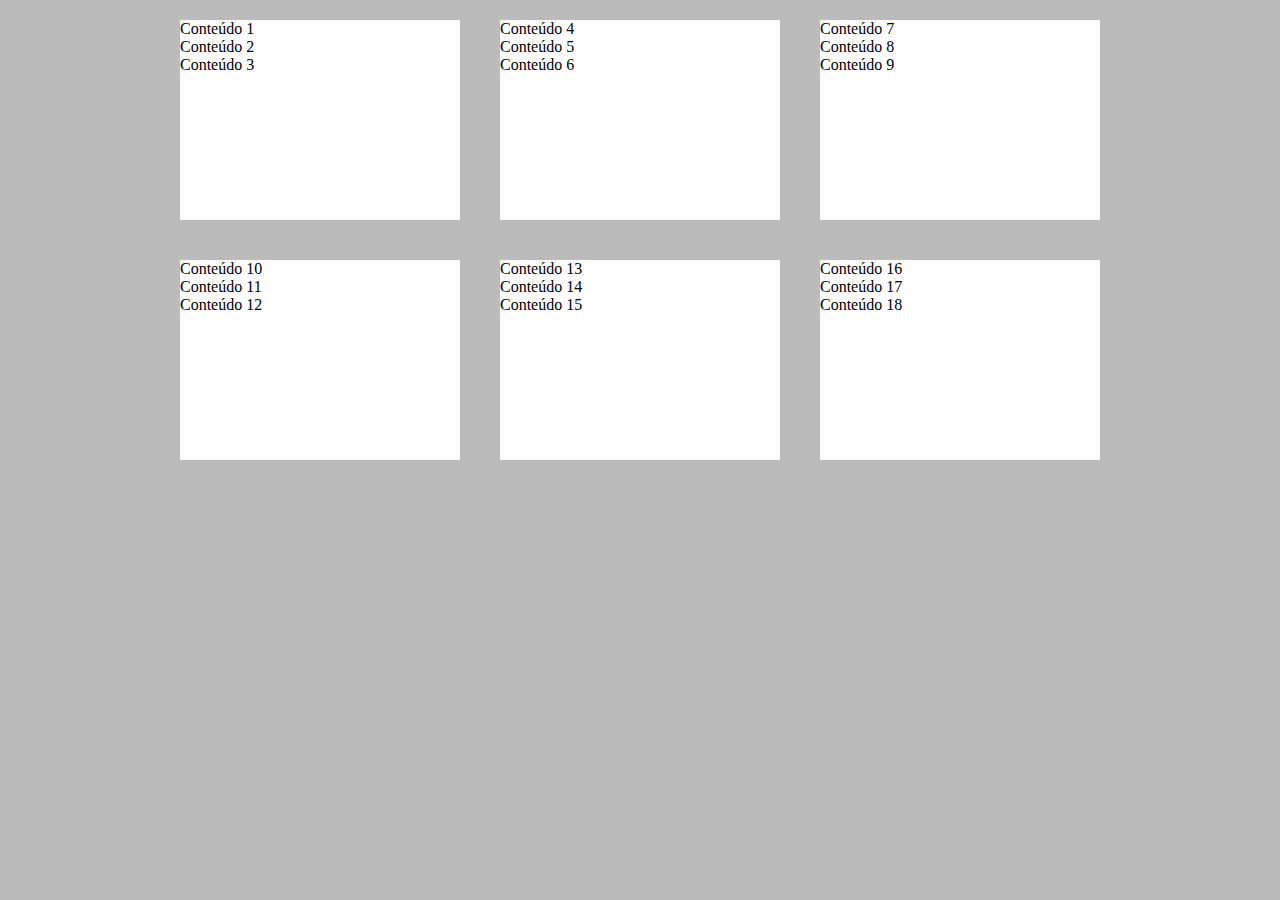
<file: aula-flexbox/index.html>
<!DOCTYPE html>
<html lang="en">
<head>
    <meta charset="UTF-8">
    <meta http-equiv="X-UA-Compatible" content="IE=edge">
    <meta name="viewport" content="width=device-width, initial-scale=1.0">
    <title>Aula Flexbox</title>

<link rel="stylesheet" href="css/styles.css">

</head>
<body>

    <div class="container-dos-blocos">
        <div class="bloco">
            <p>Conteúdo 1</p>
            <p>Conteúdo 2</p>
            <p>Conteúdo 3</p>
        </div>
        <div class="bloco">
            <p>Conteúdo 4</p>
            <p>Conteúdo 5</p>
            <p>Conteúdo 6</p>
        </div>
        <div class="bloco">
            <p>Conteúdo 7</p>
            <p>Conteúdo 8</p>
            <p>Conteúdo 9</p>
        </div>
        <div class="bloco">
            <p>Conteúdo 10</p>
            <p>Conteúdo 11</p>
            <p>Conteúdo 12</p>
        </div>
        <div class="bloco">
            <p>Conteúdo 13</p>
            <p>Conteúdo 14</p>
            <p>Conteúdo 15</p>
        </div>
        <div class="bloco">
            <p>Conteúdo 16</p>
            <p>Conteúdo 17</p>
            <p>Conteúdo 18</p>
        </div>
    </div>
    
</body>
</html>
</file>
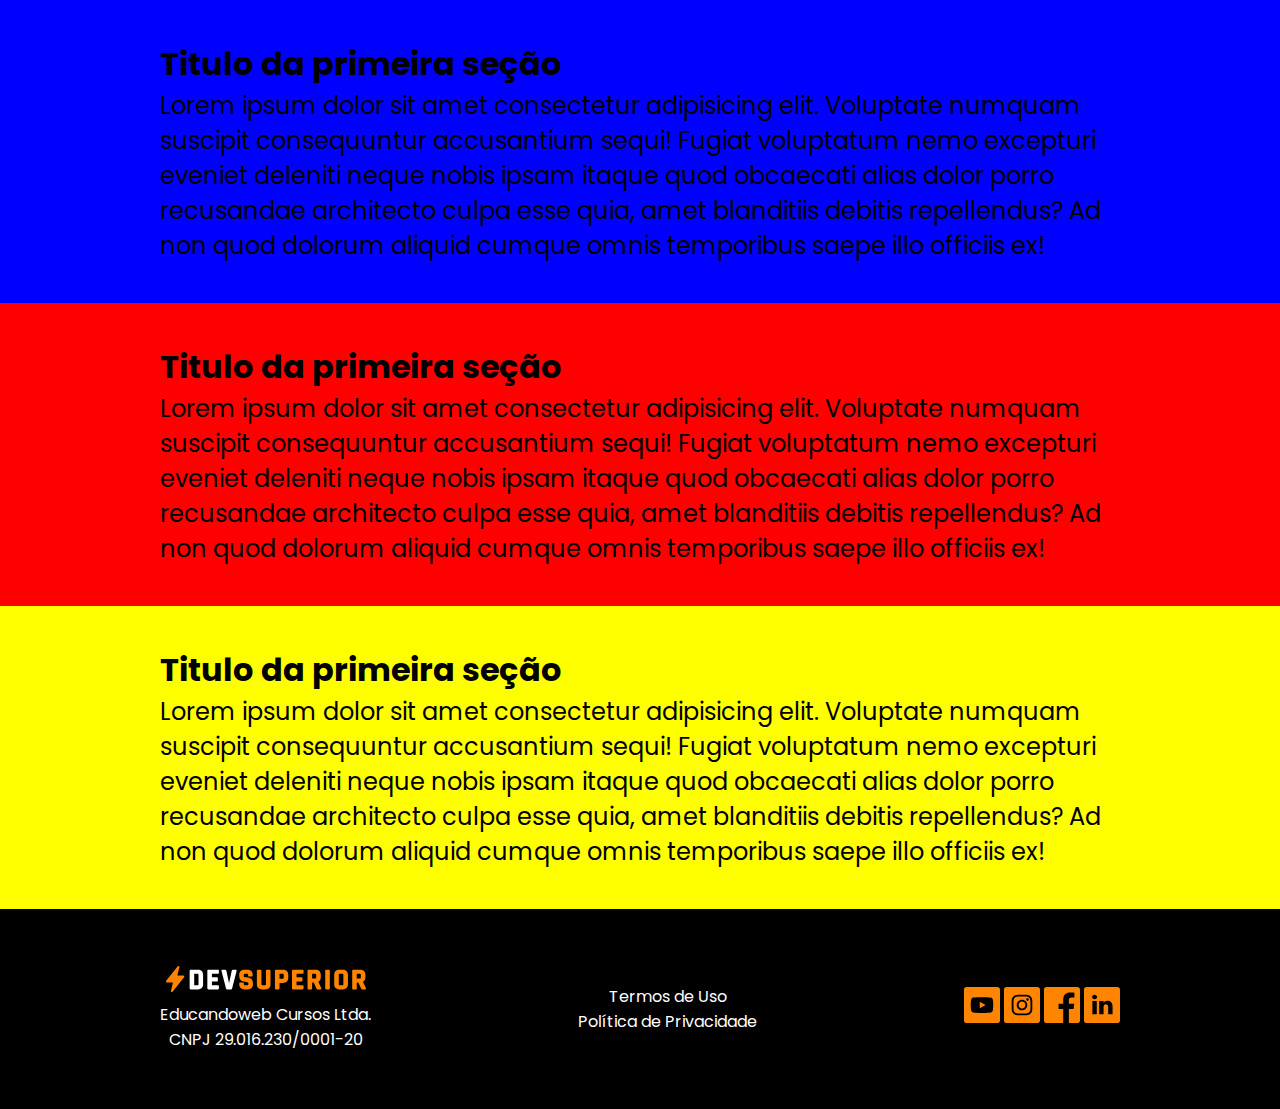
<file: aula-footer-flexbox/index.html>
<!DOCTYPE html>
<html lang="en">

<head>
    <meta charset="UTF-8">
    <meta http-equiv="X-UA-Compatible" content="IE=edge">
    <meta name="viewport" content="width=device-width, initial-scale=1.0">
    <title>Footer Flexbox</title>
    <link rel="stylesheet" href="css/styles.css">

</head>

<body>
    <main>
        <section class="generic-section bg-blue">
            <div class="container">
                <h2>Titulo da primeira seção</h2>
                <p>Lorem ipsum dolor sit amet consectetur adipisicing elit. Voluptate numquam suscipit consequuntur
                    accusantium sequi! Fugiat voluptatum nemo excepturi eveniet deleniti neque nobis ipsam itaque quod
                    obcaecati alias dolor porro recusandae architecto culpa esse quia, amet blanditiis debitis
                    repellendus?
                    Ad non quod dolorum aliquid cumque omnis temporibus saepe illo officiis ex!
                </p>
            </div>
        </section>
        <section class="generic-section bg-red">
            <div class="container">
                <h2>Titulo da primeira seção</h2>
                <p>Lorem ipsum dolor sit amet consectetur adipisicing elit. Voluptate numquam suscipit consequuntur
                    accusantium sequi! Fugiat voluptatum nemo excepturi eveniet deleniti neque nobis ipsam itaque quod
                    obcaecati alias dolor porro recusandae architecto culpa esse quia, amet blanditiis debitis
                    repellendus?
                    Ad non quod dolorum aliquid cumque omnis temporibus saepe illo officiis ex!
                </p>
            </div>
        </section>
        <section class="generic-section bg-yellow">
            <div class="container">
                <h2>Titulo da primeira seção</h2>
                <p>Lorem ipsum dolor sit amet consectetur adipisicing elit. Voluptate numquam suscipit consequuntur
                    accusantium sequi! Fugiat voluptatum nemo excepturi eveniet deleniti neque nobis ipsam itaque quod
                    obcaecati alias dolor porro recusandae architecto culpa esse quia, amet blanditiis debitis
                    repellendus?
                    Ad non quod dolorum aliquid cumque omnis temporibus saepe illo officiis ex!
                </p>
            </div>
        </section>
    </main>
    <footer>
        <div class="container footer-content">
            <div class="footer-company-container">
                <img src="img/logo-devsuperior.svg" alt="Logo Devsuperior">
                <p>Educandoweb Cursos Ltda.</p>
                <p>CNPJ 29.016.230/0001-20</p>
            </div>
            <div class="footer-links-container">
                <a href="termos.html">Termos de Uso</a>
                <a href="privacidade.html">Política de Privacidade</a>
            </div>
            <div>
                <img src="img/youtube.svg" alt="Youtube">
                <img src="img/instagram.svg" alt="Instagram">
                <img src="img/facebook.svg" alt="Facebook">
                <img src="img/linkedin.svg" alt="Linkedin">
            </div>
        </div>
    </footer>
</body>

</html>
</file>
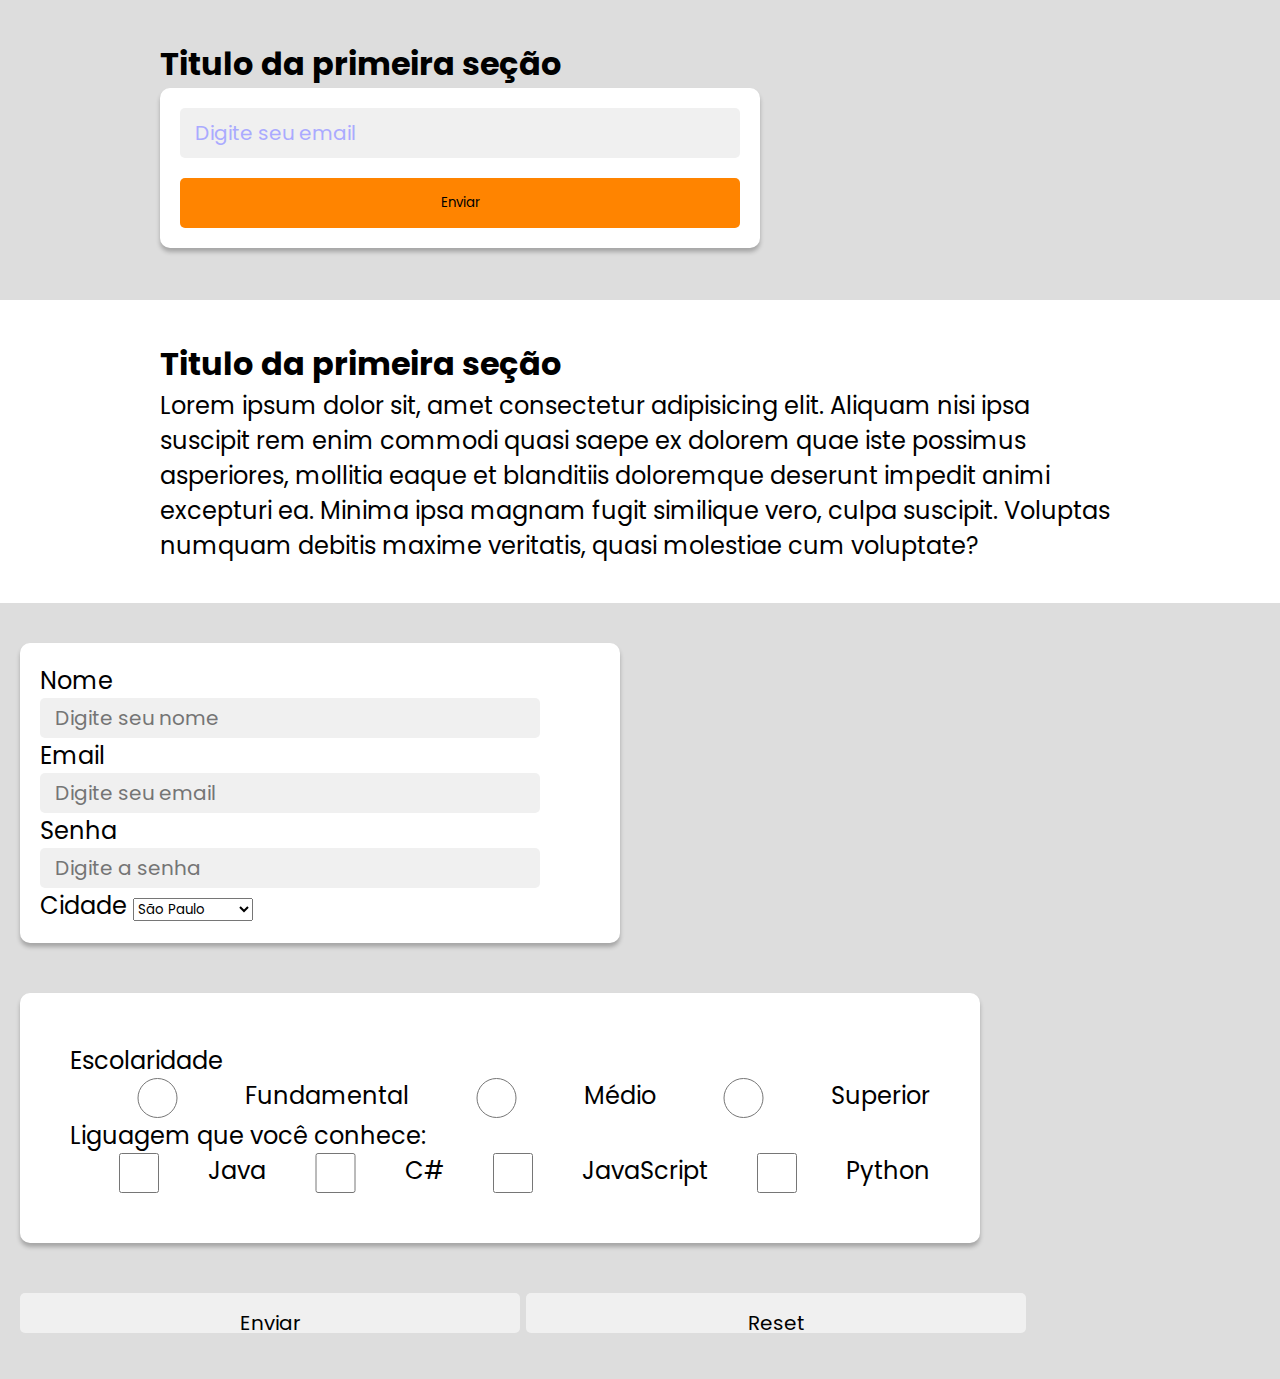
<file: aula-formularios/index.html>
<!DOCTYPE html>
<html lang="en">

<head>
  <meta charset="UTF-8">
  <meta http-equiv="X-UA-Compatible" content="IE=edge">
  <meta name="viewport" content="width=device-width, initial-scale=1.0">
  <title>Document</title>

  <link rel="stylesheet" href="css/styles.css">

</head>

<body>
  <main>
    <section class="generic-section bg-gray">
      <div class="container">
        <h2>Titulo da primeira seção</h2>
        <div class="form-card">
          <form action="#">
            <input type="text" placeholder="Digite seu email">
            <button type="submit">Enviar</button>
          </form>
        </div>
      </div>
    </section>
    <section class="generic-section bg-red">
      <div class="container">
        <h2>Titulo da primeira seção</h2>
        <p>Lorem ipsum dolor sit, amet consectetur adipisicing elit. Aliquam nisi ipsa suscipit rem enim commodi quasi
          saepe ex dolorem quae iste possimus asperiores, mollitia eaque et blanditiis doloremque deserunt impedit animi
          excepturi ea. Minima ipsa magnam fugit similique vero, culpa suscipit. Voluptas numquam debitis maxime
          veritatis, quasi molestiae cum voluptate?</p>
      </div>
    </section>

    <section class="generic-section bg-blue">
      <div class="form-card-formulario">
        <form action="Obrigado.html">

          <div class="container-formulario">

            <div class="container-names">
              <div>
                <label for="ctrl-name">Nome</label>
                <input id="ctrl-name" name="name" type="text" placeholder="Digite seu nome" />
              </div>
              <div>
                <label for="ctrl-email">Email</label>
                <input id="ctrl-email" name="email" type="email" placeholder="Digite seu email" />
              </div>

              <div>
                <label for="password">Senha</label>
                <input id="password" name="password" type="password" placeholder="Digite a senha" />
              </div>
              <div>
                <label for="ctrl-city">Cidade</label>
                <select name="city" id="ctrl-city">
                  <option value="1">São Paulo</option>
                  <option value="2">Belo Horizonte</option>
                  <option value="3">Recife</option>
                  <option value="4">Porto Alegre</option>
                </select>
              </div>
            </div>

            <div class="container-levels">
              <div>
                <label for="ctrl-level">Escolaridade</label>
              </div>

              <div class="container-escolaridade">
                <input type="radio" name="level" id="ctrl-level-1" />
                <label for="ctrl-level-1">Fundamental</label>
                <input type="radio" name="level" id="ctrl-level-2" />
                <label for="ctrl-level-2">Médio</label>
                <input type="radio" name="level" id="ctrl-level-3" />
                <label for="ctrl-level-3">Superior</label>
              </div>

              <div>
                <label for="ctrl-languages">Liguagem que você conhece:</label>
                <div id="ctrl-languages" class="container-lenguages">
                  <input type="checkbox" name="language1" id="ctrl-languages-java" />
                  <label for="ctrl-languages-java">Java</label>
                  <input type="checkbox" name="language2" id="csharp" />
                  <label for="ctrl-languages-java">C#</label>
                  <input type="checkbox" name="language3" id="jsctrl-languages-js" />
                  <label for="ctrl-languages-java">JavaScript</label>
                  <input type="checkbox" name="language4" id="ctrl-languages-python" />
                  <label for="ctrl-languages-java">Python</label>
                </div>
              </div>
            </div>
          </div>

          <div class="container-enviar">
            <input type="submit" value="Enviar">
            <input type="reset">
          </div>

      </div>
      </form>
    </section>
  </main>
</body>

</html>
</file>
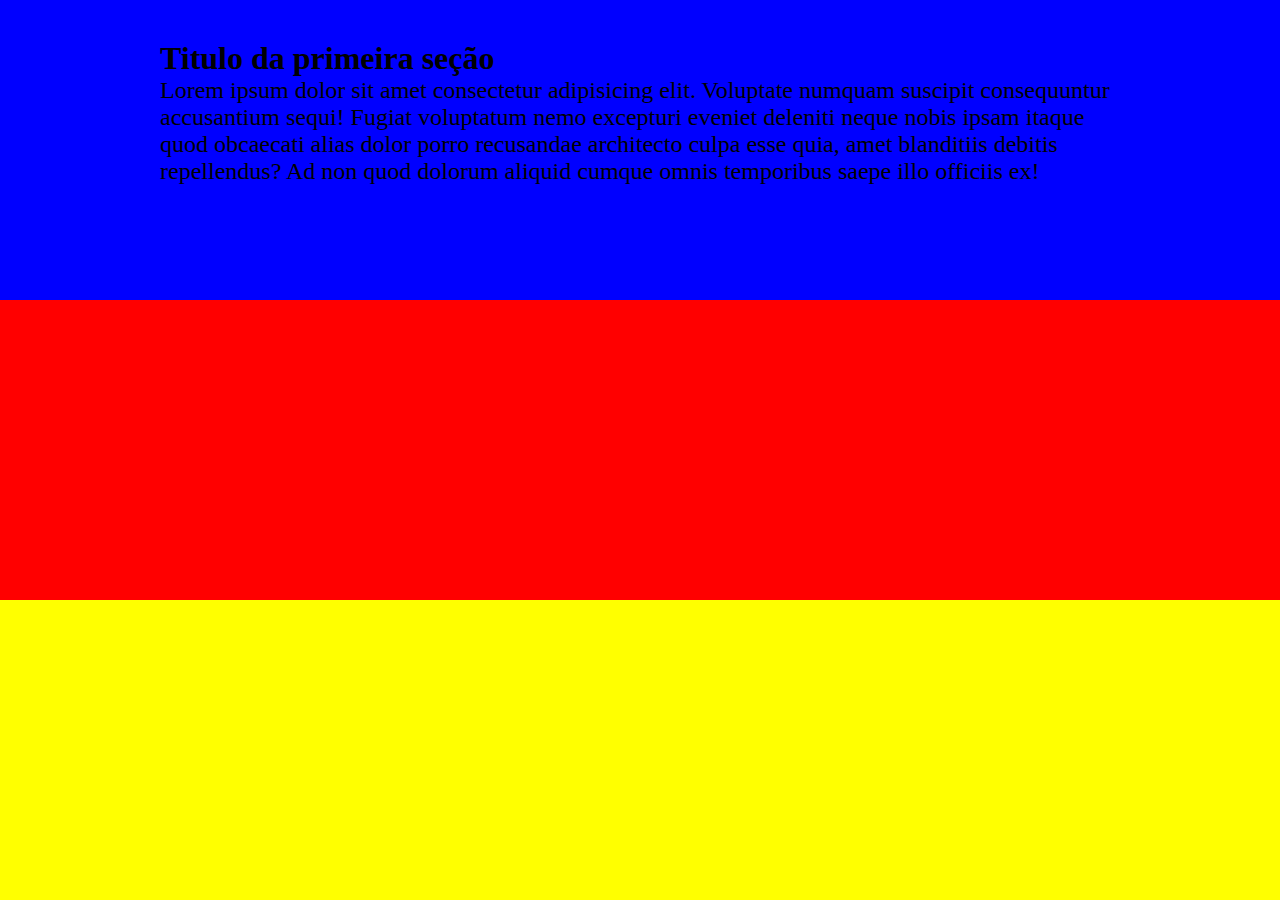
<file: aula-margin-auto/index.html>
<!DOCTYPE html>
<html lang="en">

<head>
    <meta charset="UTF-8">
    <meta http-equiv="X-UA-Compatible" content="IE=edge">
    <meta name="viewport" content="width=device-width, initial-scale=1.0">
    <title>Margin Auto</title>
    <link rel="stylesheet" href="css/styles.css">

</head>

<body>
    <main>
        <section class="generic-section bg-blue">
            <div class="container">
                <h2>Titulo da primeira seção</h2>
                <p>Lorem ipsum dolor sit amet consectetur adipisicing elit. Voluptate numquam suscipit consequuntur
                    accusantium sequi! Fugiat voluptatum nemo excepturi eveniet deleniti neque nobis ipsam itaque quod
                    obcaecati alias dolor porro recusandae architecto culpa esse quia, amet blanditiis debitis
                    repellendus?
                    Ad non quod dolorum aliquid cumque omnis temporibus saepe illo officiis ex!
                </p>
            </div>
        </section>
        <section class="generic-section bg-red">

        </section>
        <section class="generic-section bg-yellow">

        </section>
    </main>
</body>

</html>
</file>
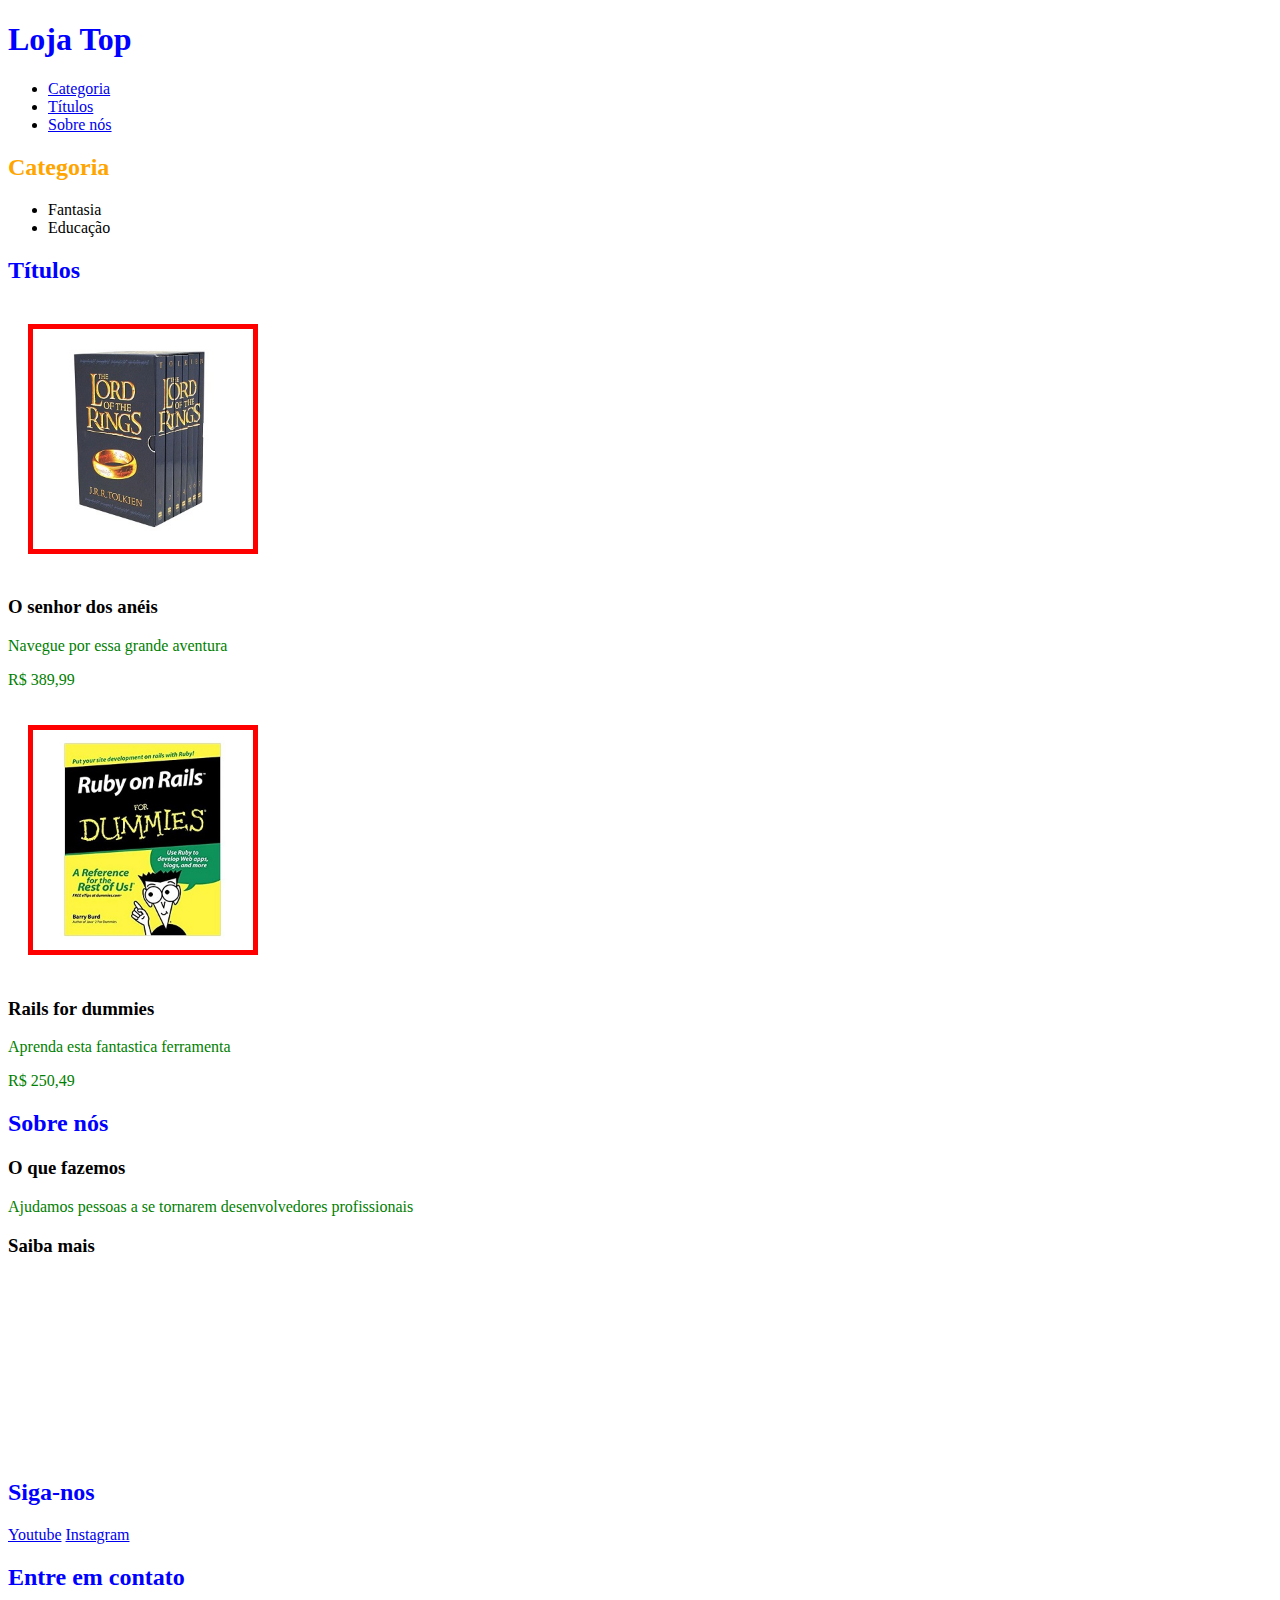
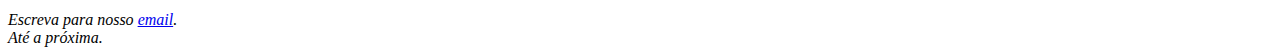
<file: aula-primeiras-tags/index.html>
<!DOCTYPE html>
<html lang="pt-br">

<head>
  <meta charset="UTF-8" />
  <meta http-equiv="X-UA-Compatible" content="IE=edge" />
  <meta name="viewport" content="width=device-width, initial-scale=1.0" />
  <title>Loja Top</title>

  <link rel="stylesheet" href="css/styles.css">

</head>

<body>
  <header>
    <nav>
      <h1>Loja Top</h1>
      <ul>
        <li><a href="#categories">Categoria</a></li>
        <li><a href="#titles">Títulos</a></li>
        <li><a href="#about">Sobre nós</a></li>
      </ul>
    </nav>
  </header>

  <main>
    <section id="categories">
      <h2 class="cor-laranja">Categoria</h2>
      <ul>
        <li>Fantasia</li>
        <li>Educação</li>
      </ul>
    </section>
    <section id="titles">
      <h2>Títulos</h2>
      <div class="card">
        <img src="img/book1.jpg" alt="O senhor dos anéis" />
        <div>
          <h3>O senhor dos anéis</h3>
          <p>Navegue por essa grande aventura</p>
          <p><span>R$</span> 389,99</p>
        </div>
      </div>
      <div class="card">
        <img src="img/book2.jpg" alt="Rails for dummies" />
        <div>
          <h3>Rails for dummies</h3>
          <p>Aprenda esta fantastica ferramenta</p>
          <p><span>R$</span> 250,49</p>
        </div>
      </div>
    </section>
    <section id="about">
      <h2>Sobre nós</h2>
      <h3>O que fazemos</h3>
      <p>Ajudamos pessoas a se tornarem desenvolvedores profissionais</p>
      <h3>Saiba mais</h3>

      <iframe width="320" height="180" src="https://www.youtube.com/embed/6PBJUxIiRBI"
        title="O que estudar para ser programador" frameborder="0" allowfullscreen></iframe>
    </section>
  </main>

  <footer>
    <div>
      <div>
        <h2>Siga-nos</h2>
        <a href="https://www.youtube.com/DevSuperior">Youtube</a>
        <a href="https://www.instagram.com/devsuperior.ig/">Instagram</a>
      </div>
      <div>
        <h2>Entre em contato</h2>
        <address>
          Escreva para nosso <a href="mailto:contato@devsuperior.com">email</a>. <br>Até a próxima.
        </address>
      </div>
    </div>
  </footer>
</body>

</html>
</file>
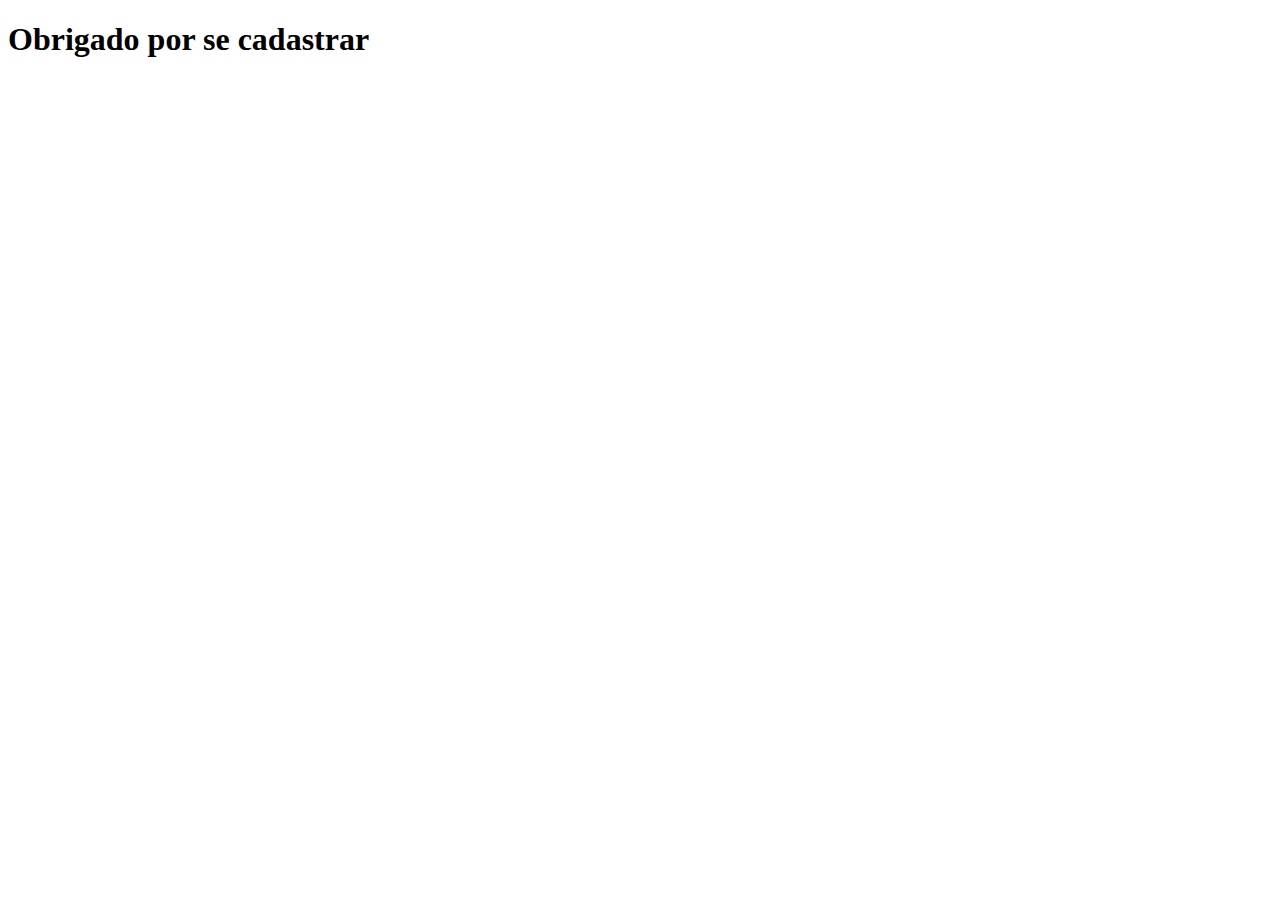
<file: aula-formularios/obrigado.html>
<!DOCTYPE html>
<html lang="en">
<head>
    <meta charset="UTF-8">
    <meta http-equiv="X-UA-Compatible" content="IE=edge">
    <meta name="viewport" content="width=device-width, initial-scale=1.0">
    <title>Document</title>
</head>
<body>
    <h1>Obrigado por se cadastrar</h1>
</body>
</html>
</file>
<file: aula-flexbox/css/styles.css>
* {
    box-sizing: border-box;
    margin: 0%;
}

body {
    background-color: #bbb;
}

.container-dos-blocos {
    max-width: 960px;
    margin: 0 auto;
    display: flex;
    flex-wrap: wrap;
}

.bloco {
    width: 280px;
    height: 200px;
    margin: 20px;
    background-color: #fff;
}

.bloco:hover {
    border: 2px solid red;
}
</file>
<file: aula-footer-flexbox/css/styles.css>
@import url('https://fonts.googleapis.com/css2?family=Poppins:ital,wght@0,400;1,700&display=swap');

* {
    margin: 0%;
    padding: 0%;
    box-sizing: border-box;
    font-family: 'poppins', sans-serif;
}

a, a:hover {
    text-decoration: none;
    color: unset;
}

.generic-section {
    min-height: 300px;
    padding: 40px 20px;
}

.bg-blue {
    background-color: blue;
}

.bg-red {
    background-color: red;
}

.bg-yellow {
    background-color: yellow;
}

.generic-section h2 {
    font-size: 32px;
}

.generic-section p {
    font-size: 24px;
}

.container {
   width: 100%;
    max-width: 960px;
    margin: 0% auto;
}

footer {
    padding: 40px 20px;
    min-height: 200px;
    background-color: black;
    color: white;  
    display: flex; 
    align-items: center;
}

.footer-links-container a {
    display: block;
    text-align: center;
}

.footer-content {
    display: flex;
    justify-content: space-between;
    align-items: center;
}

.footer-company-container {
    display: flex;
    flex-direction: column;
    align-items: center;
}

.footer-company-container p {
    text-align: center;
}

.footer-company-container img {
    width: 200px;
    margin-bottom: 10px;

}
</file>
<file: aula-formularios/css/styles.css>
@import url("https://fonts.googleapis.com/css2?family=Poppins:ital,wght@0,400;1,700&display=swap");

:root {
  --main-color--: #ddd;
  --secondary-color--: #fff;
  --dark-orange--:#ff8400;
  --light-orange--:#ffbb00;
  --light-gray--:#f0f0f0;
  --light-purple--:#aaf;
  --shadow--: rgba(0, 0, 0, 0.25);

}

* {
  margin: 0;
  padding: 0;
  box-sizing: border-box;
  font-family: "poppins", sans-serif;
}

.generic-section {
    min-height: 300px;
    padding: 40px 20px; 
}

.bg-gray {
  background-color: var(--main-color--);
}

.generic-section h2 {
  font-size: 32px;
}

.generic-section p {
  font-size: 24px;
}

.container {
  min-width: 100px;
  max-width: 960px;
  margin: 0 auto;
  
}

.form-card {
  background-color: var(--secondary-color--);
  padding: 20px;
  max-width: 600px;
  border-radius: 10px;
  box-shadow: 0px 4px 4px rgba(0, 0, 0, 0.25);
}

.form-card form  {
  display: flex;
  flex-direction: column;
} 

.form-card form input {
  height: 50px;
  margin-bottom: 20px;
  border: none;
  background-color: var(--light-gray--);
  border-radius: 5px;
  padding: 15px;
  font-size: 20px;
}

.form-card form input::placeholder {
  color: var(--light-purple--);
}
.form-card form button {
  height: 50px;
  border: none;
  border-radius: 5px;
  background-color: var(--dark-orange--);
}

.form-card form button:hover {
  background-color: var(--light-orange--);
}

.bg-blue {
    background-color: var(--main-color--);
}

.form-card-formulario {
  font-size: 24px;
  flex-direction: column;
}

.form-card-formulario input {
  height: 40px;
  width: 500px;
  border: none;
  background-color: var(--light-gray--);
  border-radius: 5px;
  padding: 15px;
  font-size: 20px;
  
}

.container-formulario {
  display: flex;
  flex-wrap: wrap;
  justify-content: left;

}

.container-names {
  background-color: var(--secondary-color--);
  padding: 20px;
  max-width: 600px;
  border-radius: 10px;
  box-shadow: 0px 4px 4px rgba(0, 0, 0, 0.25);
  margin-bottom: 50px;
  margin-right: 20px;
}

.container-levels {
  background-color: var(--secondary-color--);
  padding: 50px;
  max-width: 400px;
  border-radius: 10px;
  box-shadow: 0px 4px 4px rgba(0, 0, 0, 0.25);
  margin-bottom: 50px;
  margin-right: 20px;
  min-width: 960px;
}

.container-escolaridade {
  display: flex;
 
}

.container-lenguages {
  display: flex;
}
</file>
<file: aula-margin-auto/css/styles.css>
* {
    margin: 0%;
    padding: 0%;
    box-sizing: border-box;
}

.generic-section {
    min-height: 300px;
    padding: 40px 20px;
}

.bg-blue {
    background-color: blue;
}

.bg-red {
    background-color: red;
}

.bg-yellow {
    background-color: yellow;
}

h2 {
    font-size: 32px;
}

p {
    font-size: 24px;
}

.container {
   width: 100%;
    max-width: 960px;
    margin: 0% auto;
}
</file>
<file: aula-primeiras-tags/css/styles.css>
.cor-laranja {
    color: orange;
}

.cor-laranja:hover {
    color: rgb(224, 195, 141);
}

h1, h2 {
    color: blue;
}

h1:hover {
    color:aqua;
    cursor:pointer;
}

p {
    color: green;
}

.card img {
    width: 200px;
    height: 200px;
    border: 5px solid red;
    margin: 20px;
    padding: 10px;
}
</file>
